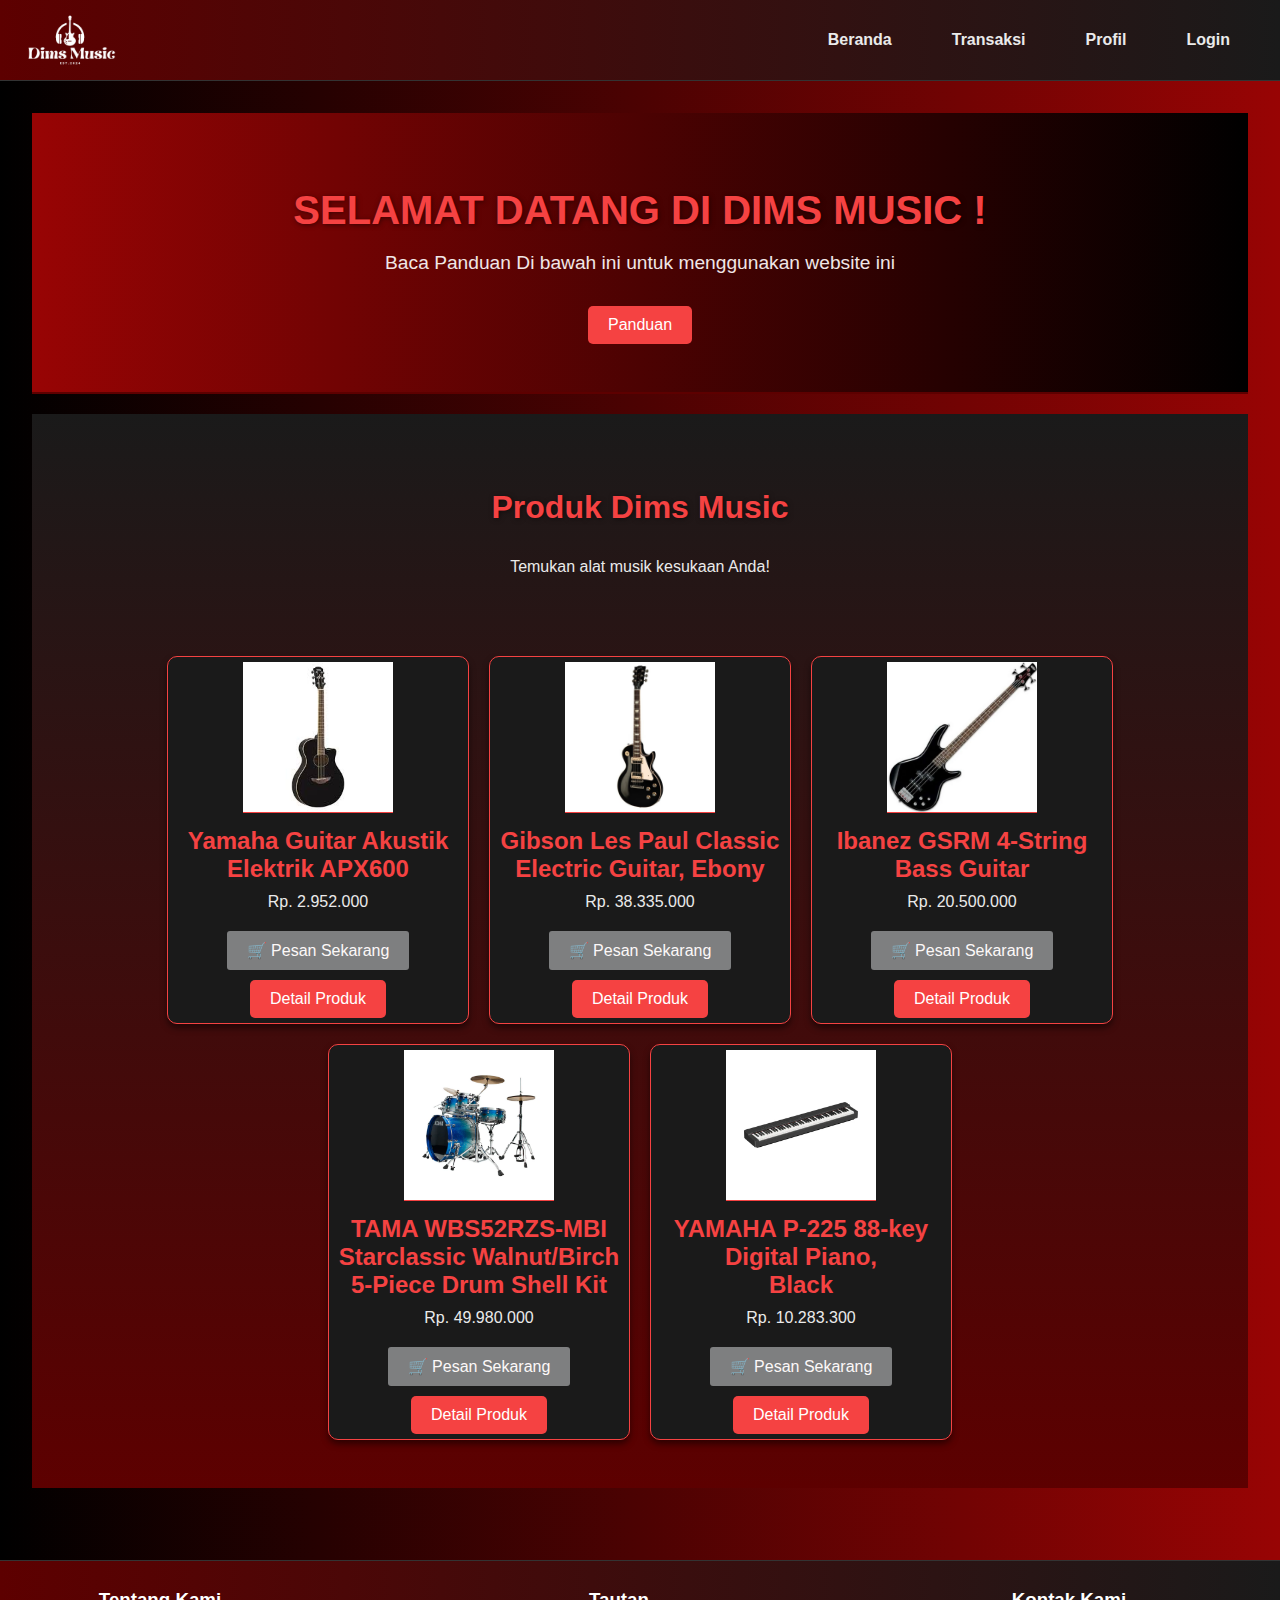
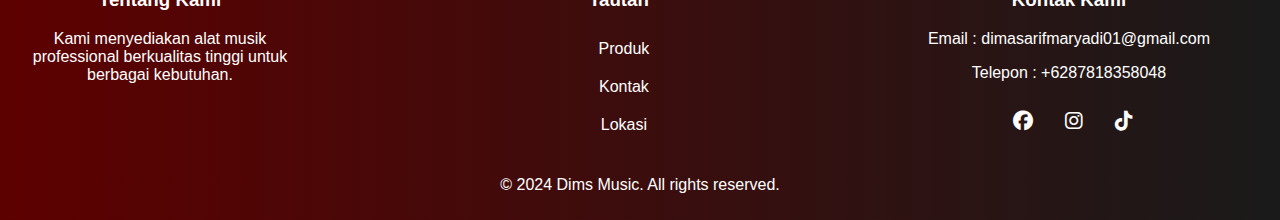
<file: index.html>
<!DOCTYPE html>
<html lang="en">
<head>
    <meta charset="UTF-8">
    <meta name="viewport" content="width=device-width, initial-scale=1.0">
    <title>Dashboard</title>
    <link rel="stylesheet" href="css/style.css">
    <link rel="stylesheet" href="https://cdnjs.cloudflare.com/ajax/libs/font-awesome/6.3.0/css/all.min.css"/>
    <link rel="icon" href="img/logo.png">
</head>
<body>
    <header>
      <div class="logoAtas">
        <a href="index.html">
      <img src="img/logo-removebg-preview.png" alt="logo" class="logo">
    </a>  
    <div class="hamburger" onclick="toggleNavbar()">
      <span></span>
      <span></span>
      <span></span> 
    </div>
    </div>
        <nav>
            <ul class="menu">
                <li><a href="index.html">Beranda</a></li>
                <li><a href="transaksi.html">Transaksi</a></li>
                <li><a href="profil.html">Profil</a></li>
                <li><a href="login.html">Login</a></li>
            </ul>
        </nav>
    </header>

    <main>
      <div class="welcome">
        <h1 class="rainbow">Selamat Datang Di Dims Music !</h1>
        <p>Baca Panduan Di bawah ini untuk menggunakan website ini</p>
        <button onclick="openModal('modalPanduan')">Panduan</button>
        <!-- Modal untuk Panduan -->
        <div id="modalPanduan" class="modal">
          <div class="modal-content">
            <span class="close" onclick="closeModal('modalPanduan')">&times;</span>
            <h2>Panduan Awal Untuk Website Ini</h2>
            <ol>
              <li>Silahkan Login terlebih dahulu, jika tidak punya akun bisa Daftar Akun</li>
              <li>Silahkan gunakan navigasi diatas untuk berpindah ke antar halaman</li>
              <li>Bagian Beranda terdapat Produk dari Dims Music, Silahkan pilih produk yang Anda suka di halaman beranda ini yang sudah terdaftar</li>
              <li>Klik <b>Pesan Sekarang</b> untuk melakukan proses transaksi</li>
            </ol>
            <h4>Enjoy Belanja nya !!!</h4>
          </div>
        </div>
      </div>
        <section id="produk">
            <div class="container_product">
              <h2>Produk Dims Music</h2>
              <p>Temukan alat musik kesukaan Anda!</p>
              <div class="product-list">
                <div class="product">
                  <img src="img/gitar/gitar_akustik/gitar_akustik2.jpeg" alt="Gitar Akustik">
                  <h3>Yamaha Guitar Akustik Elektrik APX600</h3>
                  <p>Rp. 2.952.000</p>
                  <a class="order" href="transaksi.html?product=Yamaha%20Guitar%20Akustik%20Elektrik%20APX600&price=2952000">🛒 Pesan Sekarang</a>
                  <button class="btn-sejarah" onclick="openModal('modalGitarAkustik')">Detail Produk</button>
                </div>
                <!-- Modal untuk Gitar Akustik -->
                <div id="modalGitarAkustik" class="modal">
                  <div class="modal-content">
                    <span class="close" onclick="closeModal('modalGitarAkustik')">&times;</span>
                    <h2>Tentang Produk ini</h2>
                    <img src="img/gitar/gitar_akustik/gitar_akustik2.jpeg" alt="Gitar Akustik">
                    <p>Sebagai salah satu gitar akustik-elektrik terlaris di dunia, seri APX600 memperkenalkan versi upgrade dengan bagian atas flame maple. Bodi bergaris tipis APX memadukan kenyamanan yang luar biasa, akses fret-atas yang mudah, dan nada akustik alami, menghasilkan kemampuan yang unggul pada APX600FM yang sangat cocok untuk pemain di atas panggung.</p>
                  </div>
                </div>
        
                <div class="product">
                    <img src="img/gitar/gitar_elektrik/gitar_elektrik3.jpg" alt="Gitar Elektrik">
                    <h3>Gibson Les Paul Classic Electric Guitar, Ebony</h3>
                    <p>Rp. 38.335.000</p>
                    <a class="order" href="transaksi.html?product=Gibson%20Les%20Paul%20Classic%20Elektric%20Guitar,%20Ebony&price=38335000">🛒 Pesan Sekarang</a>
                    <button class="btn-sejarah" onclick="openModal('modalGitarElektrik')">Detail Produk</button>
                </div>
                <!-- Modal untuk Gitar Elektrik -->
                <div id="modalGitarElektrik" class="modal">
                  <div class="modal-content">
                    <span class="close" onclick="closeModal('modalGitarElektrik')">&times;</span>
                    <h2>Tentang Produk ini</h2>
                    <img src="img/gitar/gitar_elektrik/gitar_elektrik3.jpg" alt="Gitar Elektrik">
                    <p>Les Paul Classic bisa dibilang salah satu gitar paling menakjubkan namun bersahaja yang ditawarkan Gibson. Dengan hasil akhir yang abadi, ikatan krim yang berkelas, dan pickup Burstbucker zebra, instrumen ini akan menarik bagi pemain tradisionalis dan kontemporer. Harapkan nada ikonik, dan nuansa Gibson yang khas.</p>
                    <img src="img/slash.jpg" alt="Slash Gun's N Roses">
                    <p>Gitar Les Paul Classic ini juga memiliki sejarah ikonik karena digunakan oleh gitaris legendaris Guns N' Roses, Slash. Permainannya dengan gitar ini telah menginspirasi banyak musisi di seluruh dunia.</p>
                  </div>
                </div>
        
                <div class="product">
                    <img src="img/bass/bass2.jpg" alt="Basss">
                    <h3>Ibanez GSRM 4-String Bass Guitar</h3>
                    <p>Rp. 20.500.000</p>
                    <a class="order" href="transaksi.html?product=Ibanez%20GSRM%204-String%20Bass%20Guitar&price=20500000">🛒 Pesan Sekarang</a>
                    <button class="btn-sejarah" onclick="openModal('modalBass')">Detail Produk</button>
                </div>
                <!-- Modal untuk Bass -->
                <div id="modalBass" class="modal">
                  <div class="modal-content">
                    <span class="close" onclick="closeModal('modalBass')">&times;</span>
                    <h2>Tentang Produk ini</h2>
                    <img src="img/bass/bass2.jpg" alt="Basss">
                    <p>Ukuran sempurna untuk rocker berukuran pint Anda, gitar bass elektrik Ibanez miKro GSRM20 ini memberi Anda low end yang bagus dengan ukuran dan berat minimal. Saat Anda mengambil miKro GSRM20 ini, Anda akan menemukan bahwa bodi bass yang ringkas dan neck yang lebih kecil memberi Anda kenyamanan dan kemampuan bermain yang luar biasa, terutama jika Anda memiliki lengan yang lebih pendek atau tangan yang lebih kecil. Dengan miKro GSRM20 ini, Anda mendapatkan yang terbaik dari kedua dunia - satu pickup J-style dan satu P-style - menghadirkan kedua nada yang dapat dikenali ke ujung jari Anda. Dengan gitar bass elektrik Ibanez miKro GSRM20 ini di tangan Anda, Anda akan berdebar sepanjang malam.</p>
                  </div>
                </div>
        
                <div class="product">
                  <img src="img/drum/drum1.jpg" alt="Drum">
                  <h3>TAMA WBS52RZS-MBI Starclassic Walnut/Birch 5-Piece Drum Shell Kit</h3>
                  <p>Rp. 49.980.000</p>
                  <a class="order" href="transaksi.html?product=TAMA%20WBS52RZS-MBI%20Starclassic%20Walnut/Birch%205-Piece%20Drum%20Shell%20Kit,%20Molten%20Blue%20Ice%20Fade&price=49980000">🛒 Pesan Sekarang</a>
                  <button class="btn-sejarah" onclick="openModal('modalDrum')">Detail Produk</button>
                </div>
                <!-- Modal untuk Drum -->
                <div id="modalDrum" class="modal">
                  <div class="modal-content">
                    <span class="close" onclick="closeModal('modalDrum')">&times;</span>
                    <h2>Tentang Produk ini</h2>
                    <img src="img/drum/drum1.jpg" alt="Drum">
                    <p>Evolusi Starclassic dari maple, birch, bubinga, birch/bubinga terus berlanjut, dan sekarang - setelah analisis intensif, penelitian ketat, pengembangan, dan pengujian produk - TAMA telah sampai pada pengembangan modern Starclassic terbaru, Starclassic Walnut/Birch.
        
                      TAMA menemukan rasio sempurna antara kenari dan birch yang menghasilkan kualitas unggul dari kehangatan frekuensi rendah hingga menengah yang secara sempurna melengkapi serangan jelas dan proyeksi frekuensi lebih tinggi dari birch. Suaranya familiar, namun berbeda dengan suara Tama di masa lalu.
                      
                      Seri Starclassic terus menjadi representasi dari hasrat, kebijaksanaan, dan upaya kolektif kami dalam membuat drum untuk menghasilkan suara yang halus dan berbeda. Starclassic Walnut/Birch mendefinisikan komitmen TAMA untuk mengembangkan suara drum mereka dan menginspirasi drummer kontemporer.</p>
                  </div>
                </div>
        
              <div class="product">
                <img src="img/piano/piano1.jpg" alt="Piano">
                <h3>YAMAHA P-225 88-key Digital Piano, <br> Black</h3>
                <p>Rp. 10.283.300</p>
                <a class="order" href="transaksi.html?product=YAMAHA%20P-225%2088-key%20Digital%20Piano,%20Black&price=10283300">🛒 Pesan Sekarang</a>
                <button class="btn-sejarah" onclick="openModal('modalPiano')"> Detail Produk</button>
              </div>
              <!-- Modal untuk Piano -->
              <div id="modalPiano" class="modal">
                <div class="modal-content">
                  <span class="close" onclick="closeModal('modalPiano')">&times;</span>
                  <h2>Tentang Produk ini</h2>
                  <img src="img/piano/piano1.jpg" alt="Piano">
                  <p>Piano digital Seri P Yamaha disukai oleh pemain piano di seluruh dunia yang menginginkan nuansa nyaman piano akustik pada instrumen dengan ukuran dan berat yang lebih mudah diatur.
        
                    Dibandingkan pendahulunya, P-225 memiliki desain bodi yang jauh lebih pendek dan tipis dengan gaya kompak. Model ini terlihat cantik dari sudut mana pun dan menyatu dengan baik dengan ruangan mana pun. Untuk mencapai sasis produk yang lebih kecil, kami mengembangkan keyboard GHC (Graded Hammer Compact) baru (88 tuts), yang dibuat dengan standar tanpa kompromi dan menawarkan nuansa bermain seperti piano akustik dengan bobot yang sama seperti tuts GHS (Graded Hammer Standard) yang digunakan pada model sebelumnya di Seri P.
                    
                    P-225 menampilkan suara grand piano konser utama Yamaha, CFX, dan model ini menggunakan teknologi Virtual Resonance Modeling (VRM) Lite untuk meniru perubahan nada ekspresif momen demi momen yang terjadi pada grand piano sesungguhnya.
                    
                    Apakah Anda seorang pemain piano tingkat lanjut atau pemula yang serius dengan keinginan untuk belajar bermain, P-225 adalah pilihan yang sempurna.</p>
                </div>
              </div>
              </div>
            </div>
          </section>  
    </main>

    <footer>
      <div class="footer-container">
        <div class="footer-about">
          <h3>Tentang Kami</h3>
          <p>Kami menyediakan alat musik professional berkualitas tinggi untuk berbagai kebutuhan.</p>
        </div>
        <div class="footer-link">
          <h3>Tautan</h3>
          <ul>
            <li><a href="#produk">Produk</a></li>
            <li><a href="https://wa.me/087818358048">Kontak</a></li>
            <li><a href="https://maps.app.goo.gl/wz9ysvjFUH3mmgqK8">Lokasi</a></li>
          </ul>
        </div>
        <div class="footer-contact">
          <h3>Kontak Kami</h3>
          <p>Email   : dimasarifmaryadi01@gmail.com</p>
          <p>Telepon : +6287818358048</p>
          <div class="social-icons">
            <a href="https://www.facebook.com/dimas.arif.351756/" class="icon">
              <i class="fab fa-facebook"></i>
            </a>
            <a href="https://www.instagram.com/dimasmrydi/" class="icon">
              <i class="fab fa-instagram"></i>
            </a>
            <a href="https://www.tiktok.com/@dimasmrydi" class="icon">
              <i class="fab fa-tiktok"></i>
            </a>
          </div>
        </div>
      </div>
        <p>&copy; 2024 Dims Music. All rights reserved.</p>
    </footer>
</body>
</html>

<script src="script.js" defer></script>
</file>
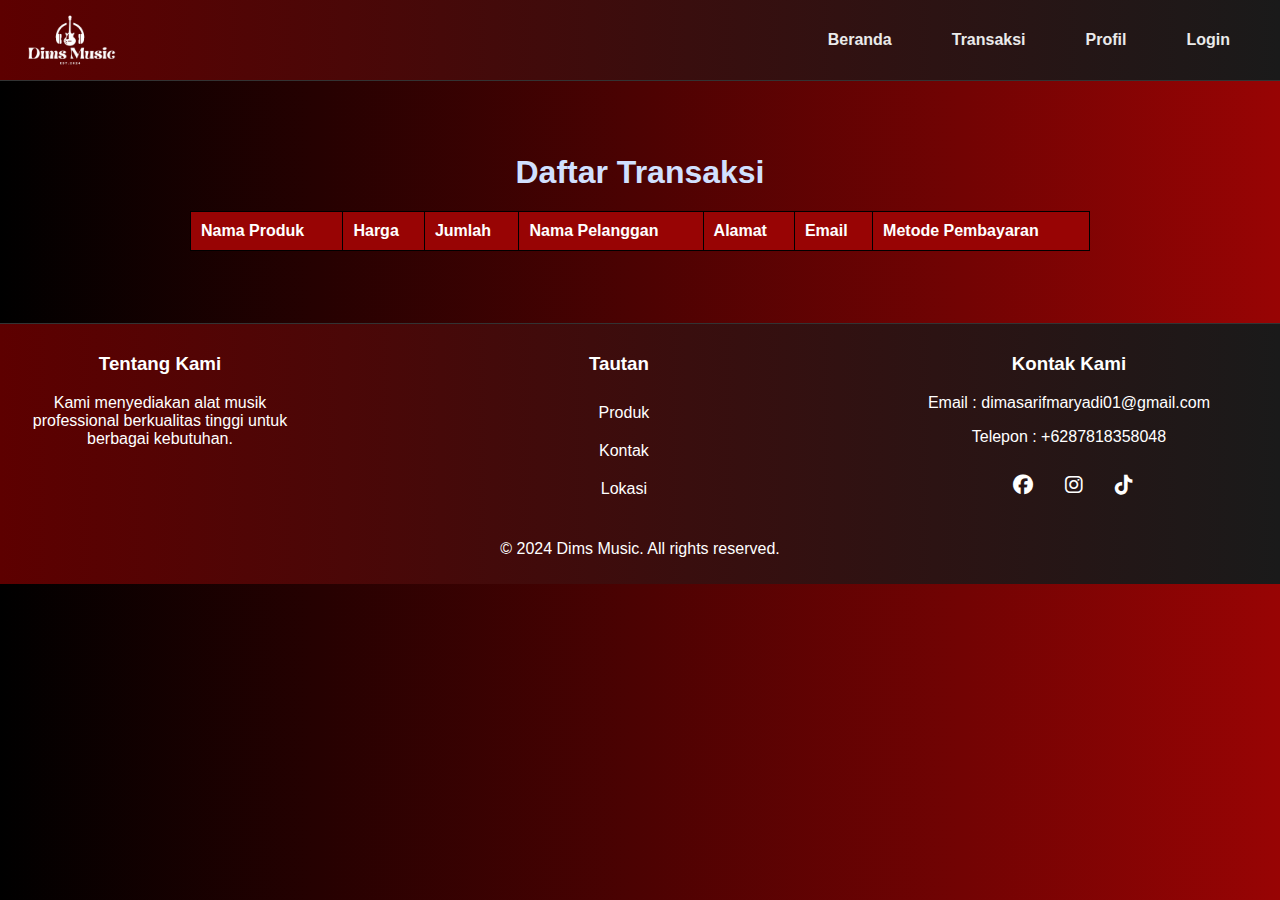
<file: daftar.html>
<!DOCTYPE html>
<html lang="en">
<head>
    <meta charset="UTF-8">
    <meta name="viewport" content="width=device-width, initial-scale=1.0">
    <title>PulseGear - Daftar Transaksi</title>
    <link rel="stylesheet" href="css/style.css">
    <link rel="stylesheet" href="https://cdnjs.cloudflare.com/ajax/libs/font-awesome/6.3.0/css/all.min.css"/>
    <link rel="icon" href="img/logo.png">
</head>
<body>
    <header>
        <div class="logoAtas">
          <a href="home.html">
        <img src="img/logo-removebg-preview.png" alt="logo" class="logo">
      </a>
      <div class="hamburger" onclick="toggleNavbar()">
        <span></span>
        <span></span>
        <span></span>
      </div>
      </div>
          <nav>
              <ul class="menu">
                  <li><a href="home.html">Beranda</a></li>
                  <li><a href="transaksi.html">Transaksi</a></li>
                  <li><a href="profil.html">Profil</a></li>
                  <li><a href="login.html">Login</a></li>
              </ul>
          </nav>
      </header>

    <main>
        <section id="daftar-transaksi">
            <h1>Daftar Transaksi</h1>
            <table>
                <thead>
                    <tr>
                        <th>Nama Produk</th>
                        <th>Harga</th>
                        <th>Jumlah</th>
                        <th>Nama Pelanggan</th>
                        <th>Alamat</th>
                        <th>Email</th>
                        <th>Metode Pembayaran</th>
                    </tr>
                </thead>
                <tbody id="transaksiTableBody">
                    
                </tbody>
            </table>
        </section>
    </main>

    <footer>
      <div class="footer-container">
        <div class="footer-about">
          <h3>Tentang Kami</h3>
          <p>Kami menyediakan alat musik professional berkualitas tinggi untuk berbagai kebutuhan.</p>
        </div>
        <div class="footer-link">
          <h3>Tautan</h3>
          <ul>
            <li><a href="index.html">Produk</a></li>
            <li><a href="https://wa.me/087818358048">Kontak</a></li>
            <li><a href="https://maps.app.goo.gl/wz9ysvjFUH3mmgqK8">Lokasi</a></li>
          </ul>
        </div>
        <div class="footer-contact">
          <h3>Kontak Kami</h3>
          <p>Email   : dimasarifmaryadi01@gmail.com</p>
          <p>Telepon : +6287818358048</p>
          <div class="social-icons">
            <a href="https://www.facebook.com/dimas.arif.351756/" class="icon">
              <i class="fab fa-facebook"></i>
            </a>
            <a href="https://www.instagram.com/dimasmrydi/" class="icon">
              <i class="fab fa-instagram"></i>
            </a>
            <a href="https://www.tiktok.com/@dimasmrydi" class="icon">
              <i class="fab fa-tiktok"></i>
            </a>
          </div>
        </div>
      </div>
        <p>&copy; 2024 Dims Music. All rights reserved.</p>
    </footer>
</body>
</html>
<script>
  // Ambil data transaksi dari localStorage
  const transaksiList = JSON.parse(localStorage.getItem("transaksiList")) || [];
  const transaksiTableBody = document.getElementById("transaksiTableBody");

  // Tampilkan data transaksi dalam tabel
  transaksiList.forEach((transaksi) => {
      const row = document.createElement("tr");
      row.innerHTML = `
          <td>${transaksi.product}</td>
          <td>${transaksi.price}</td>
          <td>${transaksi.jumlahTransaksi}</td>
          <td>${transaksi.namalengkap}</td>
          <td>${transaksi.address}</td>
          <td>${transaksi.email}</td>
          <td>${transaksi.paymentMethod}</td>
      `;
      transaksiTableBody.appendChild(row);
  });
</script>
</file>
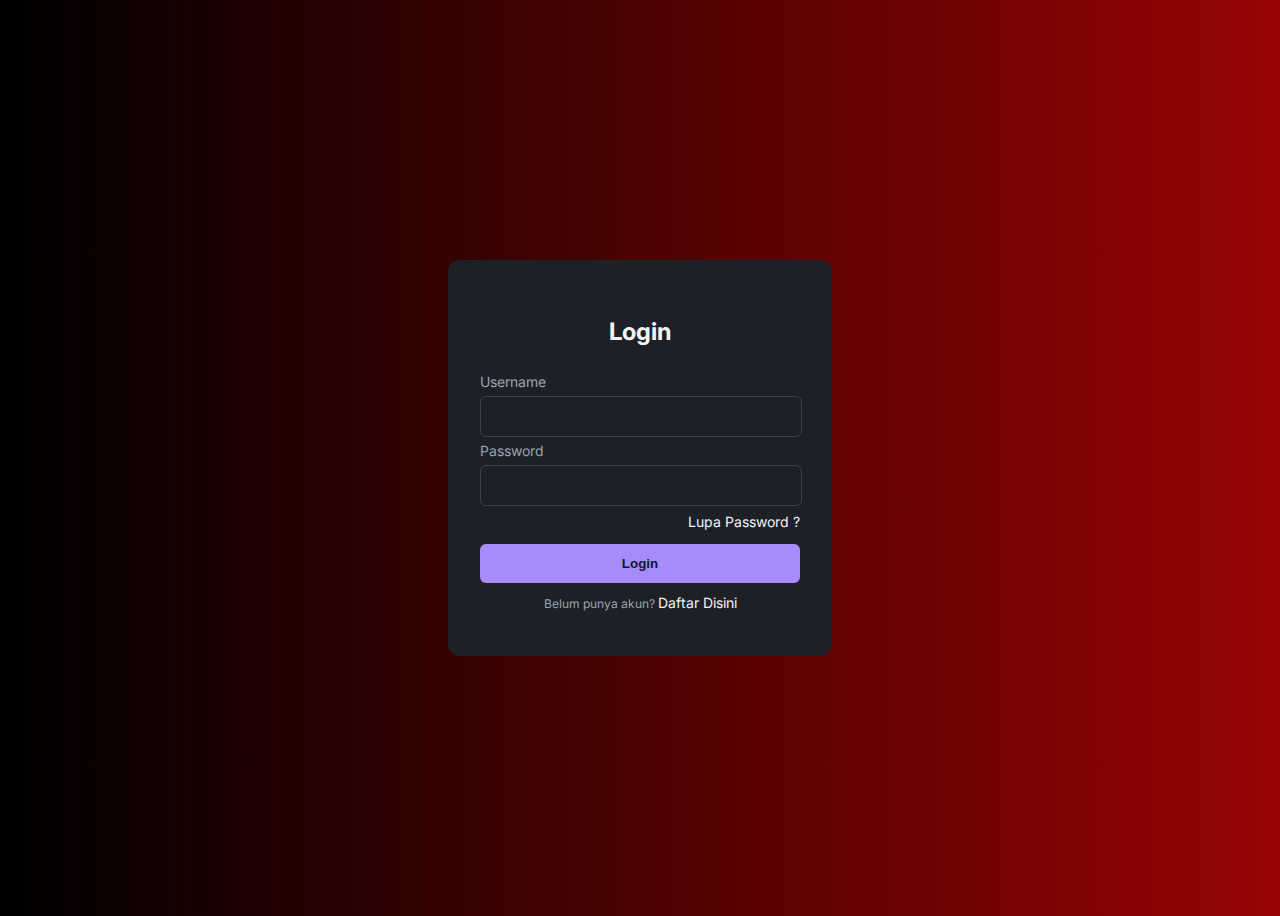
<file: login.html>
<!DOCTYPE html>
<html lang="en" >
<head>
  <meta charset="UTF-8">
  <title>Login</title>
  <link rel="stylesheet" href="css/login.css">
  <link rel="stylesheet" href="https://cdnjs.cloudflare.com/ajax/libs/font-awesome/6.3.0/css/all.min.css"  />
  <link rel="icon" href="img/logo.png">
</head>
<body>
  <div class="form-container">
    <p class="title">Login</p>
    <form class="form">
      <div class="input-group">
        <label for="username">Username</label>
        <input type="text" name="username" id="username" placeholder="">
      </div>
      <div class="input-group">
        <label for="password">Password</label>
        <input type="password" name="password" id="password" placeholder="">
        <div class="forgot">
          <a rel="noopener noreferrer" href="#">Lupa Password ?</a>
        </div>
      </div>
      <button class="sign" id="loginButton" type="button">Login</button>
    </form>
    <p class="signup">Belum punya akun?
      <a href="register.html" class="">Daftar Disini</a>
    </p>
  </div>
  </body>
</html>
<script src="script.js"></script>
</file>
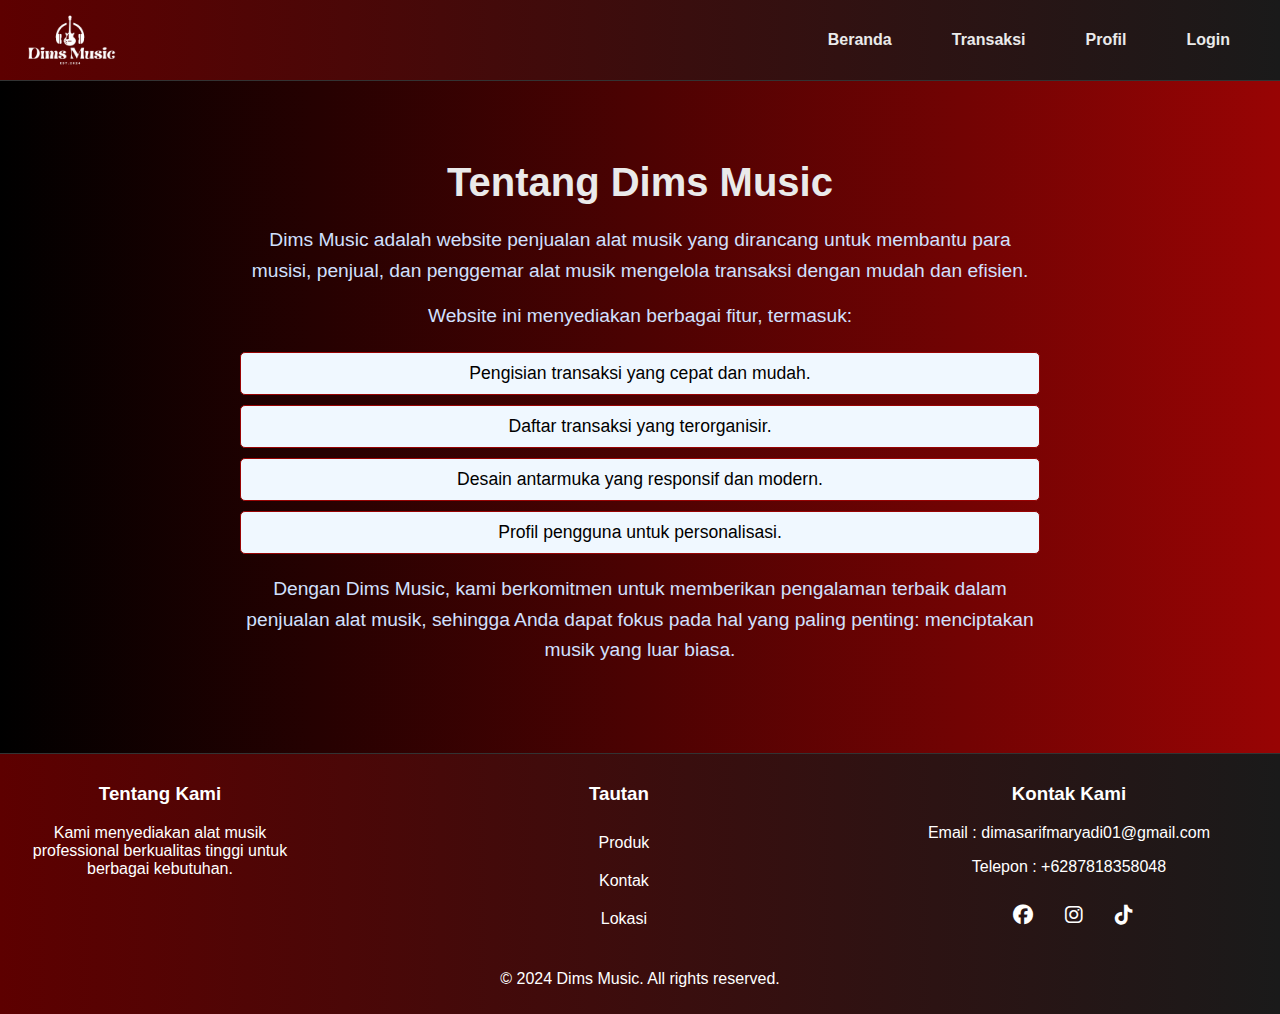
<file: profil.html>
<!DOCTYPE html>
<html lang="en">
<head>
    <meta charset="UTF-8">
    <meta name="viewport" content="width=device-width, initial-scale=1.0">
    <title>Profil</title>
    <link rel="stylesheet" href="css/style.css">
    <link rel="stylesheet" href="https://cdnjs.cloudflare.com/ajax/libs/font-awesome/6.3.0/css/all.min.css"/>
    <link rel="icon" href="img/logo.png">
</head>
<body>
    <header>
        <div class="logoAtas">
          <a href="index.html">
        <img src="img/logo-removebg-preview.png" alt="logo" class="logo">
      </a>
      <div class="hamburger" onclick="toggleNavbar()">
        <span></span>
        <span></span>
        <span></span>
      </div>
      </div>
          <nav>
              <ul class="menu">
                  <li><a href="index.html">Beranda</a></li>
                  <li><a href="transaksi.html">Transaksi</a></li>
                  <li><a href="profil.html">Profil</a></li>
                  <li><a href="login.html">Login</a></li>
              </ul>
          </nav>
      </header>
      
    <main>
        <section id="profil">
            <h1>Tentang Dims Music</h1>
            <p>Dims Music adalah website penjualan alat musik yang dirancang untuk membantu para musisi, penjual, dan penggemar alat musik mengelola transaksi dengan mudah dan efisien.</p>
            <p>Website  ini menyediakan berbagai fitur, termasuk:</p>
            <ul>
                <li>Pengisian transaksi yang cepat dan mudah.</li>
                <li>Daftar transaksi yang terorganisir.</li>
                <li>Desain antarmuka yang responsif dan modern.</li>
                <li>Profil pengguna untuk personalisasi.</li>
            </ul>
            <p>Dengan Dims Music, kami berkomitmen untuk memberikan pengalaman terbaik dalam penjualan alat musik, sehingga Anda dapat fokus pada hal yang paling penting: menciptakan musik yang luar biasa.</p>
        </section>
    </main>

    <footer>
      <div class="footer-container">
        <div class="footer-about">
          <h3>Tentang Kami</h3>
          <p>Kami menyediakan alat musik professional berkualitas tinggi untuk berbagai kebutuhan.</p>
        </div>
        <div class="footer-link">
          <h3>Tautan</h3>
          <ul>
            <li><a href="index.html">Produk</a></li>
            <li><a href="https://wa.me/087818358048">Kontak</a></li>
            <li><a href="https://maps.app.goo.gl/wz9ysvjFUH3mmgqK8">Lokasi</a></li>
          </ul>
        </div>
        <div class="footer-contact">
          <h3>Kontak Kami</h3>
          <p>Email   : dimasarifmaryadi01@gmail.com</p>
          <p>Telepon : +6287818358048</p>
          <div class="social-icons">
            <a href="https://www.facebook.com/dimas.arif.351756/" class="icon">
              <i class="fab fa-facebook"></i>
            </a>
            <a href="https://www.instagram.com/dimasmrydi/" class="icon">
              <i class="fab fa-instagram"></i>
            </a>
            <a href="https://www.tiktok.com/@dimasmrydi" class="icon">
              <i class="fab fa-tiktok"></i>
            </a>
          </div>
        </div>
      </div>
        <p>&copy; 2024 Dims Music. All rights reserved.</p>
    </footer>
</body>
</html>
</file>
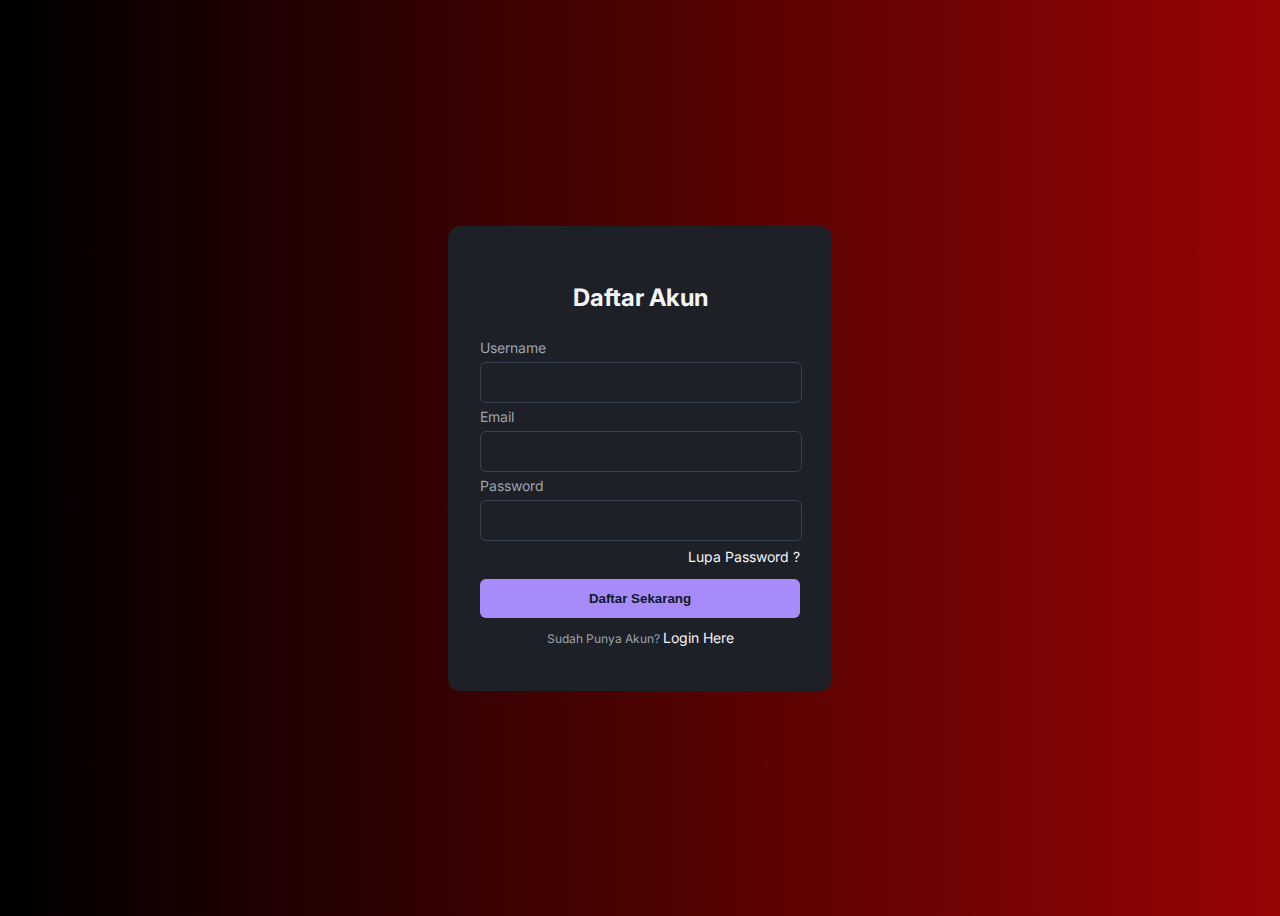
<file: register.html>
<!DOCTYPE html>
<html lang="en" >
<head>
  <meta charset="UTF-8">
  <title>Daftar Akun</title>
  <link rel="stylesheet" href="css/login.css">
  <link rel="stylesheet" href="https://cdnjs.cloudflare.com/ajax/libs/font-awesome/6.3.0/css/all.min.css"  />
  <link rel="icon" href="img/logo.png">
</head>
<body>
  <div class="form-container">
    <p class="title">Daftar Akun</p>
    <form class="form">
      <div class="input-group">
        <label for="username">Username</label>
        <input type="text" name="username" id="username" placeholder="">
      </div>
      <div class="input-group">
        <label for="email">Email</label>
        <input type="text" name="email" id="email" placeholder="">
      </div>
      <div class="input-group">
        <label for="password">Password</label>
        <input type="password" name="password" id="password" placeholder="">
        <div class="forgot">
          <a rel="noopener noreferrer" href="#">Lupa Password ?</a>
        </div>
      </div>
      <button class="sign">Daftar Sekarang</button>
    <p class="signup">Sudah Punya Akun?
      <a href="login.html" class="">Login Here</a>
    </p>
  </div>
  </body>
</html>
</file>
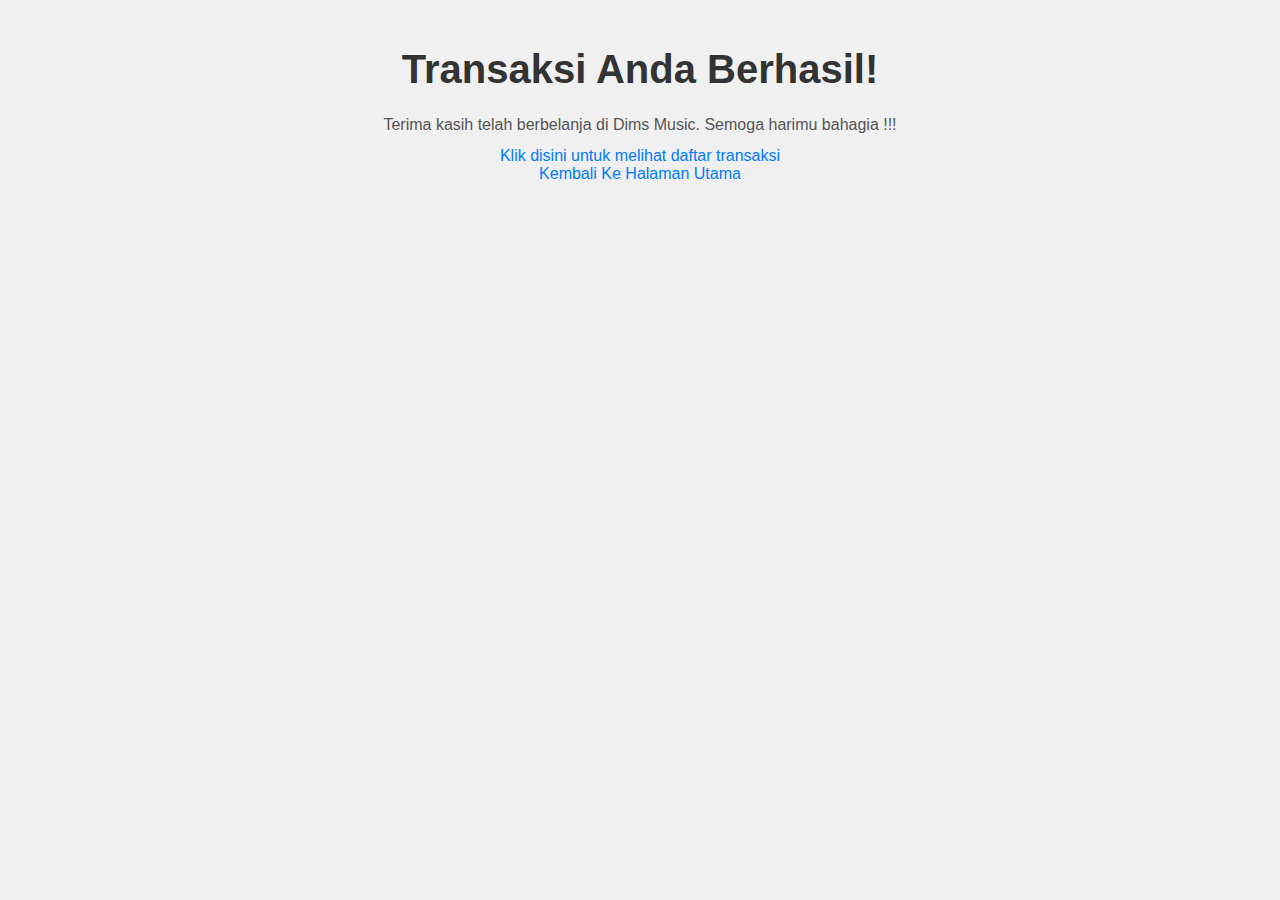
<file: success.html>
<!DOCTYPE html>
<html lang="en">
<head>
    <meta charset="UTF-8">
    <meta name="viewport" content="width=device-width, initial-scale=1.0">
    <title>Pesanan Berhasil</title>
    <link rel="icon" href="img/logo.png">
</head>
<body>
    <main>
        <h1>Transaksi Anda Berhasil!</h1>
        <p>Terima kasih telah berbelanja di Dims Music. Semoga harimu bahagia !!! </p>
        <a href="daftar.html">Klik disini untuk melihat daftar transaksi</a> <br>
        <a href="home.html">Kembali Ke Halaman Utama</a>
    </main>
</body>
</html>
<style>
    body {
    font-family: sans-serif;
    margin: 0;
    padding: 20px;
    background-color: #f0f0f0;
    color: #333;
    text-align: center;
}

    h1 {
    font-size: 2.5em;
    margin-bottom: 20px;
    color: #333;
}

    p {
    line-height: 1.6;
    margin-bottom: 10px;
    color: #555;
}

    a {
    color: #007bff;
    text-decoration: none;
}

    a:hover {
    text-decoration: underline;
}
</style>
</file>
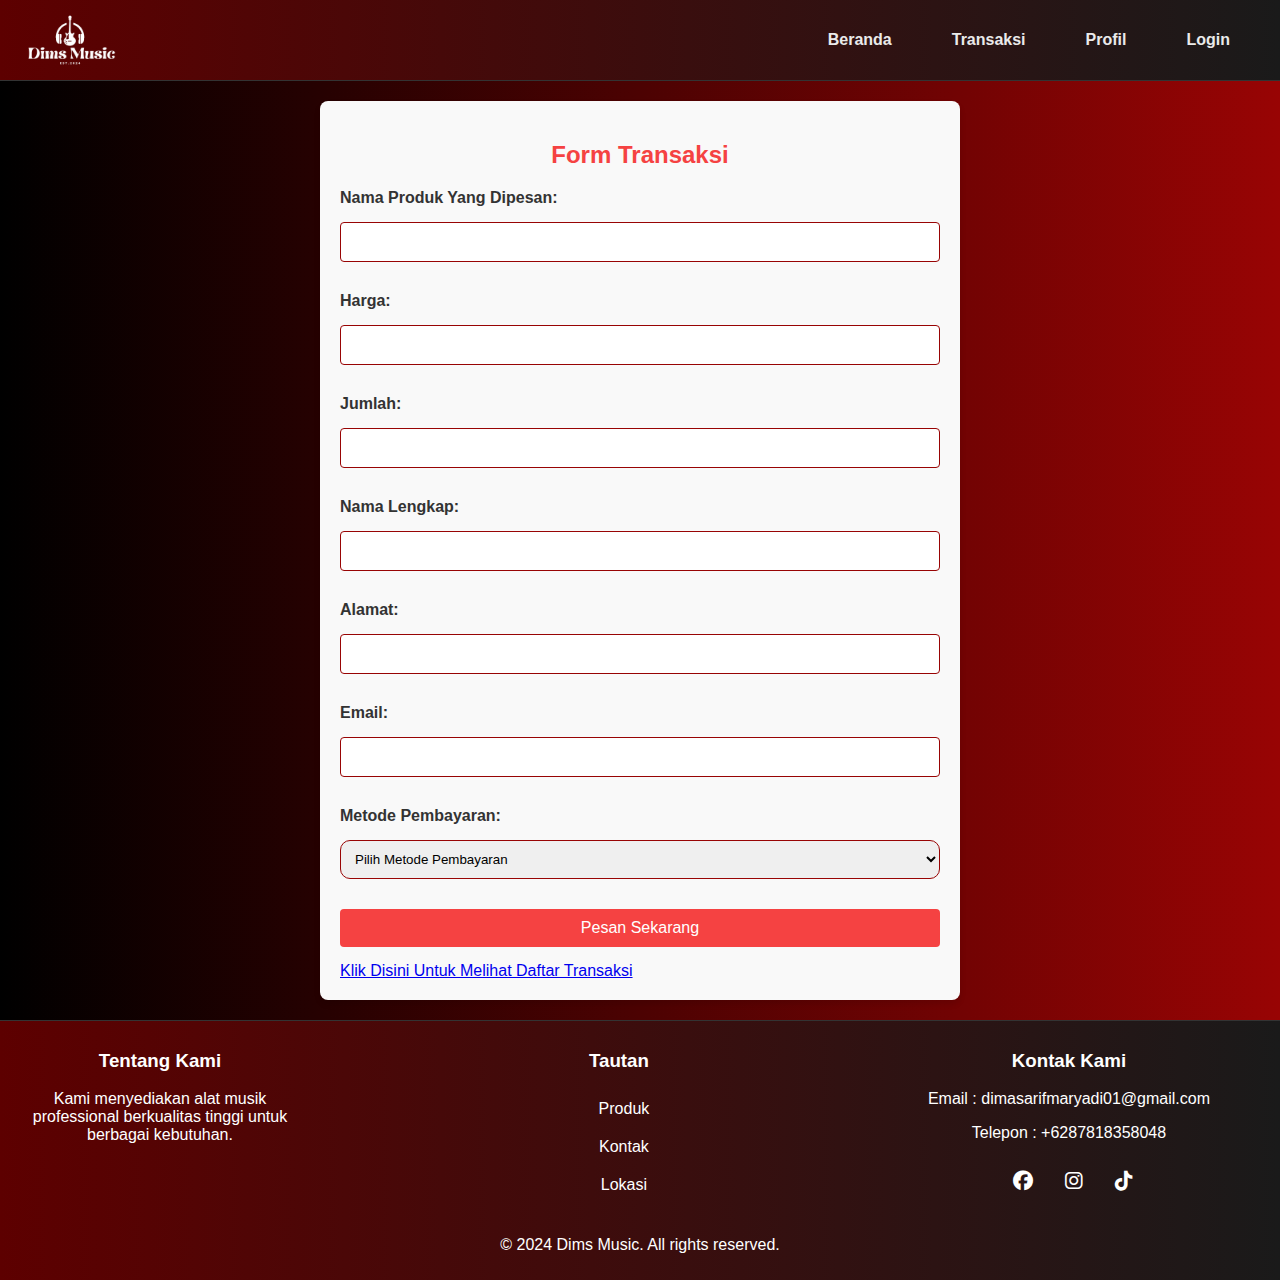
<file: transaksi.html>
<!DOCTYPE html>
<html lang="en">
<head>
    <meta charset="UTF-8">
    <meta name="viewport" content="width=device-width, initial-scale=1.0">
    <title>Transaksi</title>
    <link rel="stylesheet" href="css/style.css">
    <link rel="stylesheet" href="https://cdnjs.cloudflare.com/ajax/libs/font-awesome/6.3.0/css/all.min.css"/>
    <link rel="icon" href="img/logo.png">
</head>
<body>
    <header>
        <div class="logoAtas">
          <a href="index.html">
        <img src="img/logo-removebg-preview.png" alt="logo" class="logo">
      </a>
      <div class="hamburger" onclick="toggleNavbar()">
        <span></span>
        <span></span>
        <span></span>
      </div>
      </div>
          <nav>
              <ul class="menu">
                  <li><a href="index.html">Beranda</a></li>
                  <li><a href="transaksi.html">Transaksi</a></li>
                  <li><a href="profil.html">Profil</a></li>
                  <li><a href="login.html">Login</a></li>
              </ul>
          </nav>
      </header>

    <section id="transaksi">
        <h2>Form Transaksi</h2>
        <form action="" id="transaksiForm">
            <label for="product">Nama Produk Yang Dipesan:</label>
            <input type="text" id="product" name="product" required>

            <label for="price">Harga:</label>
            <input type="text" id="price" name="price" required>
            
            <label for="jumlahTransaksi">Jumlah:</label>
            <input type="number" id="jumlahTransaksi" name="jumlahTransaksi" required>

            <label for="namalengkap">Nama Lengkap:</label>
            <input type="text" id="namalengkap" name="namalengkap" required>

            <label for="address">Alamat:</label>
            <input type="text" id="address" name="address" required>

            <label for="email">Email:</label>
            <input type="text" id="email" name="email" required>



            <label for="payment-method">Metode Pembayaran:</label>
            <select id="payment-method" name="payment_method" required>
                <option value="" disabled selected>Pilih Metode Pembayaran</option>
                <option value="Credit/Debit Card">Kartu Kredit/Debit</option>
                <option value="Virtual Account">Virtual Account</option>
                <option value="QRIS">QRIS</option>
            </select>
        <div id="credit-card-form" style="display: none; margin-top: 15px;">
            <label for="card-number">Nomor Kartu:</label>
            <input type="text" id="card-number" name="card_number" placeholder="1234 5678 9101 1121">

            <label for="card-name">Nama Pemegang Kartu:</label>
            <input type="text" id="card-name" name="card_name" placeholder="Nama di Kartu">

            <label for="expiry-date">Tanggal Kadaluarsa:</label>
            <input type="month" id="expiry-date" name="expiry_date">

            <label for="cvv">CVV:</label>
            <input type="password" id="cvv" name="cvv" maxlength="3" placeholder="123">
        </div>
        <div id="va_field">
            <label for="virtual_account_number">Nomor Virtual Account:</label>
            <input type="text" id="virtual_account_number" readonly>
            <button id="copy_button">Salin</button>
        </div>
        <div id="qris_field">
            <label for="barcode">Scan QRIS:</label>
            <img src="img/barcode.jpg" id="barcode" alt="QRIS Barcode" />
        </div>
            <button type="submit">Pesan Sekarang</button>
        </form>
        <a href="daftar.html">Klik Disini Untuk Melihat Daftar Transaksi</a>
    </section>

    <footer>
      <div class="footer-container">
        <div class="footer-about">
          <h3>Tentang Kami</h3>
          <p>Kami menyediakan alat musik professional berkualitas tinggi untuk berbagai kebutuhan.</p>
        </div>
        <div class="footer-link">
          <h3>Tautan</h3>
          <ul>
            <li><a href="#produk">Produk</a></li>
            <li><a href="https://wa.me/087818358048">Kontak</a></li>
            <li><a href="https://maps.app.goo.gl/wz9ysvjFUH3mmgqK8">Lokasi</a></li>
          </ul>
        </div>
        <div class="footer-contact">
          <h3>Kontak Kami</h3>
          <p>Email   : dimasarifmaryadi01@gmail.com</p>
          <p>Telepon : +6287818358048</p>
          <div class="social-icons">
            <a href="https://www.facebook.com/dimas.arif.351756/" class="icon">
              <i class="fab fa-facebook"></i>
            </a>
            <a href="https://www.instagram.com/dimasmrydi/" class="icon">
              <i class="fab fa-instagram"></i>
            </a>
            <a href="https://www.tiktok.com/@dimasmrydi" class="icon">
              <i class="fab fa-tiktok"></i>
            </a>
          </div>
        </div>
      </div>
        <p>&copy; 2024 Dims Music. All rights reserved.</p>
    </footer>
</body>
</html>
<script src="script.js"></script>
<script>
  // Ambil elemen-elemen form
document.getElementById("transaksiForm").addEventListener("submit", function (e) {
    e.preventDefault(); // Mencegah form reload

    // Ambil data dari form
    const product = document.getElementById("product").value;
    const price = document.getElementById("price").value;
    const jumlahTransaksi = document.getElementById("jumlahTransaksi").value;
    const namalengkap = document.getElementById("namalengkap").value;
    const address = document.getElementById("address").value;
    const email = document.getElementById("email").value;
    const paymentMethod = document.getElementById("payment-method").value;

    // Buat objek transaksi
    const transaksi = {
        product,
        price,
        jumlahTransaksi,
        namalengkap,
        address,
        email,
        paymentMethod,
    };

    // Simpan ke localStorage
    let transaksiList = JSON.parse(localStorage.getItem("transaksiList")) || [];
    transaksiList.push(transaksi);
    localStorage.setItem("transaksiList", JSON.stringify(transaksiList));

    // Alihkan ke halaman daftar transaksi
    window.location.href = "daftar.html";
});

</script>
</file>
<file: css/style.css>
@import url('https://fonts.googleapis.com/css2?family=Inter:wght@300..700&display=swap');
body {
    font-family: 'Arial', sans-serif;
    background: linear-gradient(to right, #000000, #980404);
    color: white;
    margin: 0;
    padding: 0;
    flex-direction: column;
    height: 100vh;
}

/* Header Styling */
header {
    background: linear-gradient(90deg, #5d0000, #1a1a1a);
    display: flex;
    justify-content: space-between;
    padding: 10px 20px;
    align-items: center;
    height: 60px;   
    border-bottom: 1px solid #333;;
}

.logoAtas {
    display: flex;
    align-items: center;
}

.logoAtas a {
    text-decoration: none;
    color: white;
    display: flex;
    align-items: center;
}

.logoAtas img {
    height: 90px;
    width: 100px;
}

.hamburger {
    display: none;
    flex-direction: column;
    cursor: pointer;
    gap: 5px;
}

.hamburger span {
    display: block;
    width: 25px;
    height: 3px;
    background: white;
    transition: 0.3s;
}

header h2 {
    color: white;
    margin-right: 45rem;

}

nav ul {
    list-style: none;
    display: flex;
    margin: 0;
    padding: 0;
}

nav ul.hidden {
    display: none;
}

nav ul li {
    margin: 0 15px;
}

nav ul li a {
    color: #eaeaea;
    text-decoration: none;
    font-weight: bold;
    font-size: 16px;
    padding: 10px 15px;
    transition: 0.3s ease;
}

nav ul li a:hover {
    color: #f54242;
    background-color: #333;
    border-radius: 5px;
}

/* Main Content Styling */
main {
    padding: 20px;
}

h1 {
    color: #d1e0ff;
    font-size: 2.5rem;
}

ol {
    margin-left: 20px;
    font-size: 1.2rem;
}

/* Footer Styling */
footer {
    background: linear-gradient(90deg, #5d0000, #1a1a1a);
    color: white;
    text-align: center;
    padding: 10px 0;
    margin-top: 20px;
    border-top: 1px solid #333;
}

.footer-container {
    display: flex;
    justify-content: space-between;
    flex-wrap: wrap;
    text-align: center;
    padding: 0 10px;
}
 
.footer-about {
    text-align: center;
}

.footer-about p {
    width: 300px;
}

.footer-link {
    text-align: center;
}

.footer-link ul li {
    list-style: none;
    margin-right: 30px;
    padding: 10px;
}

.footer-link ul li a {
    text-decoration: none;
    color: white;
    text-align: center;
}

.footer-link ul li a:hover {
    cursor: pointer;
    color: #f54242;
    border-radius: 5px;
}

.footer-contact {
    margin-right: 60px;
}
.social-icons {
	display: flex;
	justify-content: center;
  }
  
.social-icons .icon {
	border-radius: 0.125rem;
	padding: 0.75rem;
	border: none;
	background-color: transparent;
	margin-left: 8px;
	color: white;
	font-size: 20px;
	cursor: pointer;
  }

/* Responsiveness */
@media (max-width: 768px) {   
    .hamburger {
        display: flex;
        flex-direction: column;
        cursor: pointer;
        align-items: center;
        justify-content: center;
        margin-left: 200px;
    }
    .hamburger span {
        width: 25px;
        height: 3px;
        background: white;
        transition: 0.3s;
    }
    .menu {
        display: none;
        flex-direction: column;
        position: absolute;
        top: 60px;
        right: 20px;
        background: linear-gradient(90deg, #000000, #5d0000);
        padding: 10px;
        box-shadow: 0 4px 6px rgba(0, 0, 0, 0.1);
        border-radius: 5px;
    }

    .menu.active {
        display: flex;
    }


    nav ul li {
        margin: 10px 0;
    }

    .footer-container {
        display: flex;
        text-align: center;
        flex-direction: column;
        padding: 0 10px;
    }

    .footer-about, .footer-link, .footer-contact {
        text-align: center;
        width: 100%;
        margin-bottom: 15px;
    }

    .footer-about p {
        width: auto;
    }
}

main {
    background: linear-gradient(to right, #000000, #980404);
    text-align: center;
    padding: 2rem;
    color: #000000;
}

.welcome {
    background: linear-gradient(to right, #980404, #000000);
    text-align: center;
    padding: 3rem 1rem;
    color: #eaeaea;
    border-bottom: 2px solid #5d0000;
}

.welcome h1 {
    font-size: 2.5rem;
    margin-bottom: 1rem;
    color: #f54242;
    text-shadow: 1px 1px 5px rgba(0, 0, 0, 0.5);
}

.welcome p {
    font-size: 1.2rem;
    margin-bottom: 2rem;
    color: #f0e6e6;
}

.welcome button {
   padding: 10px 20px;
   background: #f54242;
   color: white;
   border: none;
   border-radius: 5px;
   font-size: 1rem;
   cursor: pointer;
   transition: transform 0.3s, background 0.3s;
}

.welcome button:hover {
    background: #5d0000;
    transform: scale(1.1);
}

.welcome .modal-content h2 {
    font-size: 2rem;
    margin-bottom: 2rem;
    color: #f54242;
    text-shadow: 1px 1px 5px rgba(0, 0, 0, 0.5);
}

.welcome .modal-content ol, h4 {
    color: #000000;
}

@keyframes rainbow {
    0% {
        color: red;
    }
    25% {
        color: orange;
    }
    50% {
        color: yellow;
    }
    75% {
        color: green;
    }
    100% {
        color: blue;
    }
}

.rainbow {
    animation: rainbow 3s infinite;
    font-size: 2rem;
    font-weight: bold;
    text-transform: uppercase;
}

  .container_product {
    background: linear-gradient(to bottom, #1a1a1a, #5d0000);
    max-width: 1200px;
    margin: 20px auto;
    padding: 3rem 1rem;
    text-align: center;
    color: #eaeaea;
  }

  .container_product h2 {
    font-size: 2rem;
    margin-bottom: 2rem;
    color: #f54242;
    text-shadow: 1px 1px 5px rgba(0, 0, 0, 0.5);
  }

  .container_product p {
    margin-bottom: 5rem;
  }

  .product-list {
    display: flex;
    flex-wrap: wrap;
    gap: 20px;
    justify-content: center;
  }
  .product {
    background: #1a1a1a;
    border: 1px solid #f54242;
    border-radius: 10px;
    width: 300px;
    text-align: center;
    box-shadow: 0 4px 6px rgba(0, 0, 0, 0.5);
    overflow: hidden;
    transition: transform 0.3s ease, box-shadow 0.3s ease;
    justify-content: space-between;
  }
  .product:hover {
    font-weight: 100;
    transition: 0.3s;
    border-radius: 5px;
    transform: translateY(-10px);
    box-shadow: 0 6px 12px rgba(0, 0, 0, 0.7);
    
  }

  .product img {
    max-width: 50%;
    border-bottom: 1px solid #f54242;
    margin-top: 5px;
  }
  .product h3 {
    margin: 10px 0;
    font-size: 1.5rem;
    color: #f54242;
    min-height: 50px;
  }
  .product p {
    font-size: 1rem;
    color: #eaeaea;
    margin: 10px;
  }

  .product button {
    padding: 10px 20px;
    background: #f54242;
    color: white;
    border: none;
    border-radius: 5px;
    font-size: 1rem;
    cursor: pointer;
    transition: background 0.3s ease,  transform 0.3s ease;
    margin-bottom: 5px;
  }

  .product button:hover {
    background: #5d0000;
    transform: scale(1.05);
  }

  .product a.order {
    display: inline-block;
    margin-bottom: 5px;
    margin: 10px 0;
    padding: 10px 20px;
    background: #7e7f80;
    color: #fcf8f8;
    text-decoration: none;
    border-radius: 3px;
    cursor: pointer;
  }

  .product a:hover {
    background: #0056b3;
 }

 .modal {
    display: none; /* Hidden by default */
    position: fixed;
    z-index: 1000;
    left: 0;
    top: 0;
    width: 100%;
    height: 100%;
    overflow: auto;
    background-color: rgba(0, 0, 0, 0.5); /* Transparent Black */
  }

  /* Modal Content */
  .modal-content {
    background-color: white;
    margin: 15% auto;
    padding: 20px;
    border-radius: 10px;
    width: 50%;
    box-shadow: 0 4px 8px rgba(0, 0, 0, 0.2);
}

  .modal-content img {
    max-width: 50%;
}

  .modal-content p {
    color: #000000;
  }

/* Close Button */
.close {
  color: #aaa;
  float: right;
  font-size: 28px;
  font-weight: bold;
  cursor: pointer;
}

.close:hover {
  color: black;
}



/* Halaman Transaksi Styling */
#transaksi {
    max-width: 600px;
    margin: 20px auto;
    padding: 20px;
    background-color: #f9f9f9;
    border-radius: 8px;
    box-shadow: 0 4px 6px rgba(0, 0, 0, 0.1);
}

#transaksi h2 {
    text-align: center;
    color: #f54242;
    margin-bottom: 20px;
}

#transaksi form {
    display: flex;
    flex-direction: column;
    gap: 15px;
}

#transaksi label {
    font-weight: bold;
    color: #333;
}

#transaksi input {
    padding: 10px;
    border: 1px solid #980404;
    border-radius: 4px;
    font-size: 16px;
    width: auto;
}

#transaksi button {
    padding: 10px;
    background-color: #f54242;
    color: white;
    border: none;
    border-radius: 4px;
    font-size: 16px;
    cursor: pointer;
    transition: background-color 0.3s ease;
}

form input, form textarea, form button, form select {
    width: 100%;
    padding: 10px;
    margin-bottom: 15px;
    border: 1px solid #980404;
    border-radius: 10px;
}
 
#transaksi button:hover {
    color: white;
    background-color: #5d0000;
}

/* Responsiveness for Transaction Form */
@media (max-width: 768px) {
    #transaksi {
        padding: 15px;
    }

    #transaksi h2 {
        font-size: 18px;
    }

    #transaksi input,
    #transaksi button {
        font-size: 14px;
    }
}

#credit-card-form {
    margin-top: 15px;
    border: 1px solid #ccc;
    padding: 15px;
    border-radius: 5px;
    background-color: #f9f9f9;
}

#credit-card-form label {
    display: block;
    margin: 5px 0;
}

#credit-card-form input {
    width: 100%;
    padding: 8px;
    margin-bottom: 10px;
    border: 1px solid #ddd;
    border-radius: 4px;
}

#va_field, #qris_field {
      padding: 10px;
      background-color: #f1f1f1;
      border: 1px dashed #ccc;
      border-radius: 4px;
      display: none;
      margin-bottom: 10px;
      text-align: center;
    }

    #barcode {
      display: block;
      margin: 10px auto;
      max-width: 100%;
    }


/* Styling Daftar Transaksi */
#daftar-transaksi {
    padding: 20px;
    max-width: 900px;
    margin: 0 auto;
    text-align: center;
}

#daftar-transaksi h1 {
    font-size: 2rem;
    color: #d1e0ff;
    margin-bottom: 20px;
}

table {
    width: 100%;
    border-collapse: collapse;
    margin-top: 20px;
}

table th, table td {
    border: 1px solid #000000;
    padding: 10px;
    text-align: left;
    background: white;
}

table th {
    background-color: #980404;
    color: white;
}

table tr:nth-child(even) {
    background-color: #f2f2f2;
}

table tr:hover {
    background-color: #d1e0ff;
}

/* Responsiveness */
@media (max-width: 768px) {
    table {
        font-size: 0.9rem;
    }
}

#profil {
    padding: 20px;
    max-width: 800px;
    margin: 0 auto;
    text-align: center;
    color: #d1e0ff;
}

#profil h1 {
    font-size: 2.5rem;
    color: #eaeaea;
    margin-bottom: 20px;
}

#profil p {
    font-size: 1.2rem;
    line-height: 1.6;
    margin: 15px 0;
}

#profil ul {
    list-style: none;
    padding: 0;
    margin: 20px 0;
}

#profil ul li {
    font-size: 1.1rem;
    margin: 10px 0;
    background-color: #f0f8ff;
    border: 1px solid #980404;
    border-radius: 5px;
    padding: 10px;
    color: #000000;
}
</file>
<file: css/login.css>
@import url('https://fonts.googleapis.com/css2?family=Inter:wght@300..700&display=swap');
body{
    font-family: 'Inter', sans-serif;
	background: linear-gradient(to right, #000000, #980404);
	display: flex;
	justify-content: center;
	align-items: center;
	height: 100vh;
}
.form-container {
	width: 320px;
	border-radius: 0.75rem;
	background-color: #1e2028;
	padding: 2rem;
	color: rgba(243, 244, 246, 1);
  }
  
  .title {
	text-align: center;
	font-size: 1.5rem;
	line-height: 2rem;
	font-weight: 700;
  }
  
  .form {
	margin-top: 1.5rem;
  }
  
  .input-group {
	margin-top: 0.25rem;
	font-size: 0.875rem;
	line-height: 1.25rem;
  }
  
  .input-group label {
	display: block;
	color: rgba(156, 163, 175, 1);
	margin-bottom: 4px;
  }
  
  .input-group input {
	width: 90%;
	border-radius: 0.375rem;
	border: 1px solid rgba(55, 65, 81, 1);
	outline: 0;
	background-color: #1e2028;
	padding: 0.75rem 1rem;
	color: rgba(243, 244, 246, 1);
  }
  
  .input-group input:focus {
	border-color: rgba(167, 139, 250);
  }
  
  .forgot {
	display: flex;
	justify-content: flex-end;
	font-size: 0.75rem;
	line-height: 1rem;
	color: rgba(156, 163, 175,1);
	margin: 8px 0 14px 0;
  }
  
  .forgot a,.signup a {
	color: rgba(243, 244, 246, 1);
	text-decoration: none;
	font-size: 14px;
  }
  
  .forgot a:hover, .signup a:hover {
	text-decoration: underline rgba(167, 139, 250, 1);
  }
  
  .sign {
	display: block;
	width: 100%;
	background-color: rgba(167, 139, 250, 1);
	padding: 0.75rem;
	text-align: center;
	color: rgba(17, 24, 39, 1);
	border: none;
	border-radius: 0.375rem;
	font-weight: 600;
  }

  .sign:hover {
	cursor: pointer;
	background: white;
  }
  
  .social-message {
	display: flex;
	align-items: center;
	padding-top: 1rem;
  }
  
  .line {
	height: 1px;
	flex: 1 1 0%;
	background-color: rgba(55, 65, 81, 1);
  }
  
  .social-message .message {
	padding-left: 0.75rem;
	padding-right: 0.75rem;
	font-size: 0.875rem;
	line-height: 1.25rem;
	color: rgba(156, 163, 175, 1);
  }
  
  .social-icons {
	display: flex;
	justify-content: center;
  }
  
  .social-icons .icon {
	border-radius: 0.125rem;
	padding: 0.75rem;
	border: none;
	background-color: transparent;
	margin-left: 8px;
	color: white;
	font-size: 20px;
	cursor: pointer;
  }

  .signup {
	text-align: center;
	font-size: 0.75rem;
	line-height: 1rem;
	color: rgba(156, 163, 175, 1);
  }
</file>
